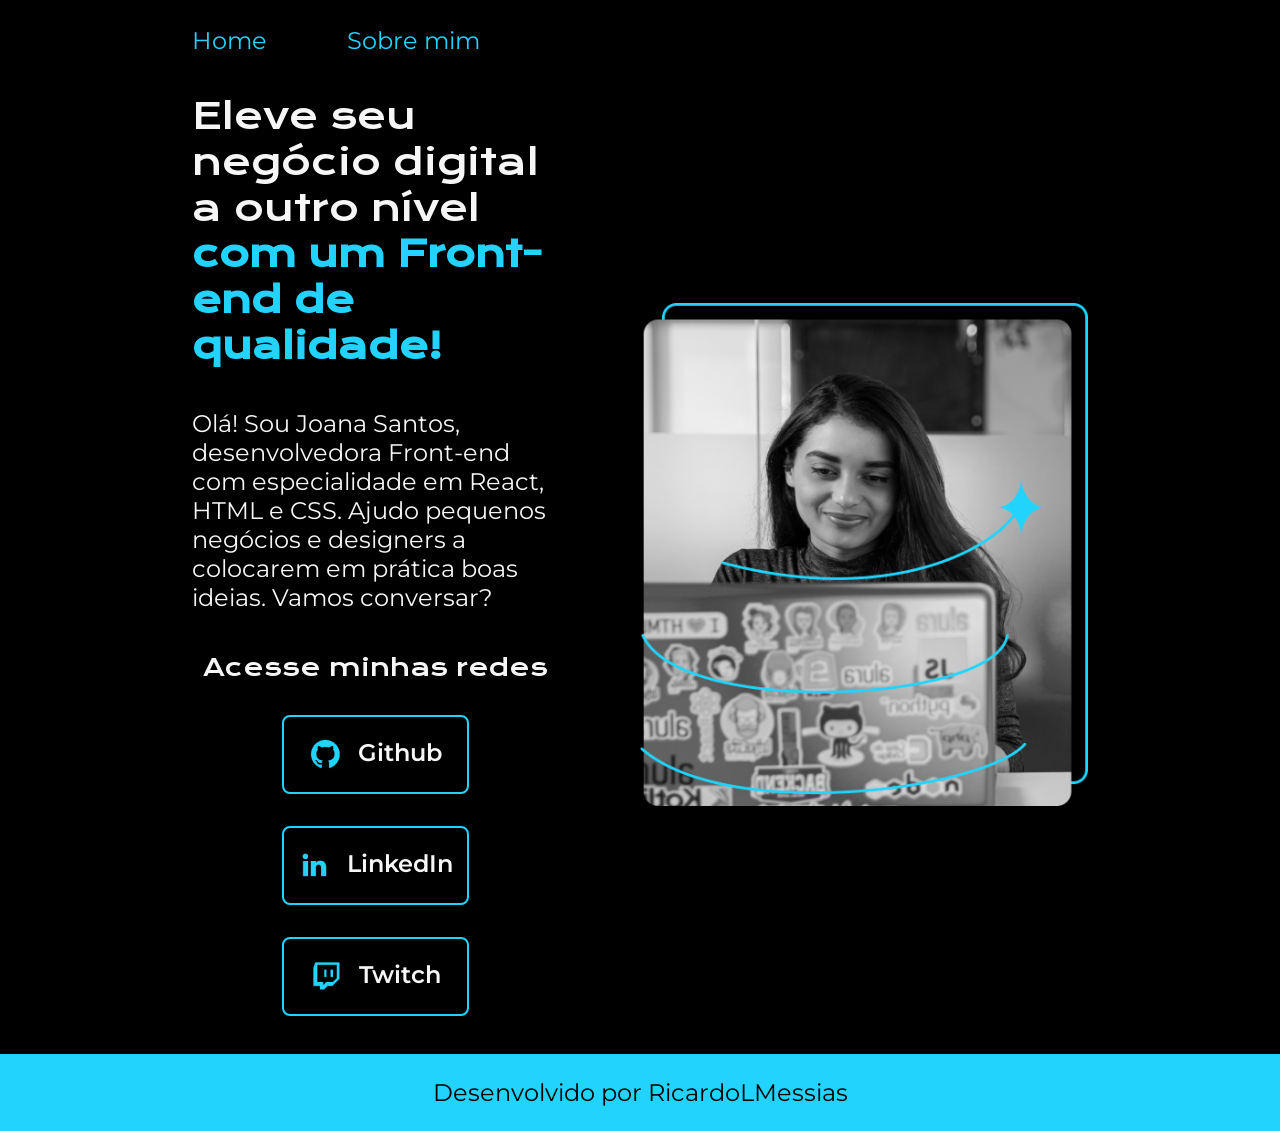
<file: index.html>
<!DOCTYPE html>
<html lang="pt-br">
<head>
    <meta charset="UTF-8">
    <meta http-equiv="X-UA-Compatible"  content="IE=edge">
    <meta name="viewport" content="width=device-width, initial-scale=1.0">
    <title>Portfolio</title>
    <link rel="stylesheet" href="assets/styles/style.css">
</head>
<body >
    <header class="cabecalho">
        <nav class="cabecalho__menu">
            <a class="cabecalho__menu__link" href="index.html">Home</a>
            <a class="cabecalho__menu__link" href="about.html">Sobre mim</a>
        </nav>
    </header>
    <main class="apresentacao">
        <section class="apresentacao__conteudo">
        <h1 class="apresentacao__conteudo__titulo">Eleve seu negócio digital a outro nível <strong class="titulo-destaque">com um Front-end de qualidade!</strong></h1>
        <p class="apresentacao__conteudo__texto">Olá! Sou Joana Santos, desenvolvedora Front-end com especialidade em React, HTML e CSS. Ajudo pequenos negócios e designers a colocarem em prática boas ideias. Vamos conversar?</p>
            <div class="apresentacao__links">
                <h2 class="apresentacao__links__subtitulo">Acesse minhas redes</h2>
                <a class="apresentacao__links__navegacao" href="https://github.com/RicardoLMessias">
                    <img  src="assets/img/github.png">
                    Github
                </a>
                <a class="apresentacao__links__navegacao" href="https://www.linkedin.com/in/ricardolimamessias-java/">
                    <img src="assets/img/linkedin.png">
                    LinkedIn
                </a>
                
                <a class="apresentacao__links__navegacao" href="http://www.twitch.tv/srofdark">
                    <img clas="" src="assets/img/twitch.png">
                    Twitch
                </a>
            </div>
    </section>
        <img class="apresentacao_img" src="assets/img/Imagem.png" alt="Foto da Joana programando">
    </main>
    <footer class="rodape">

        Desenvolvido por RicardoLMessias

    </footer>
</body>
</html>
</file>
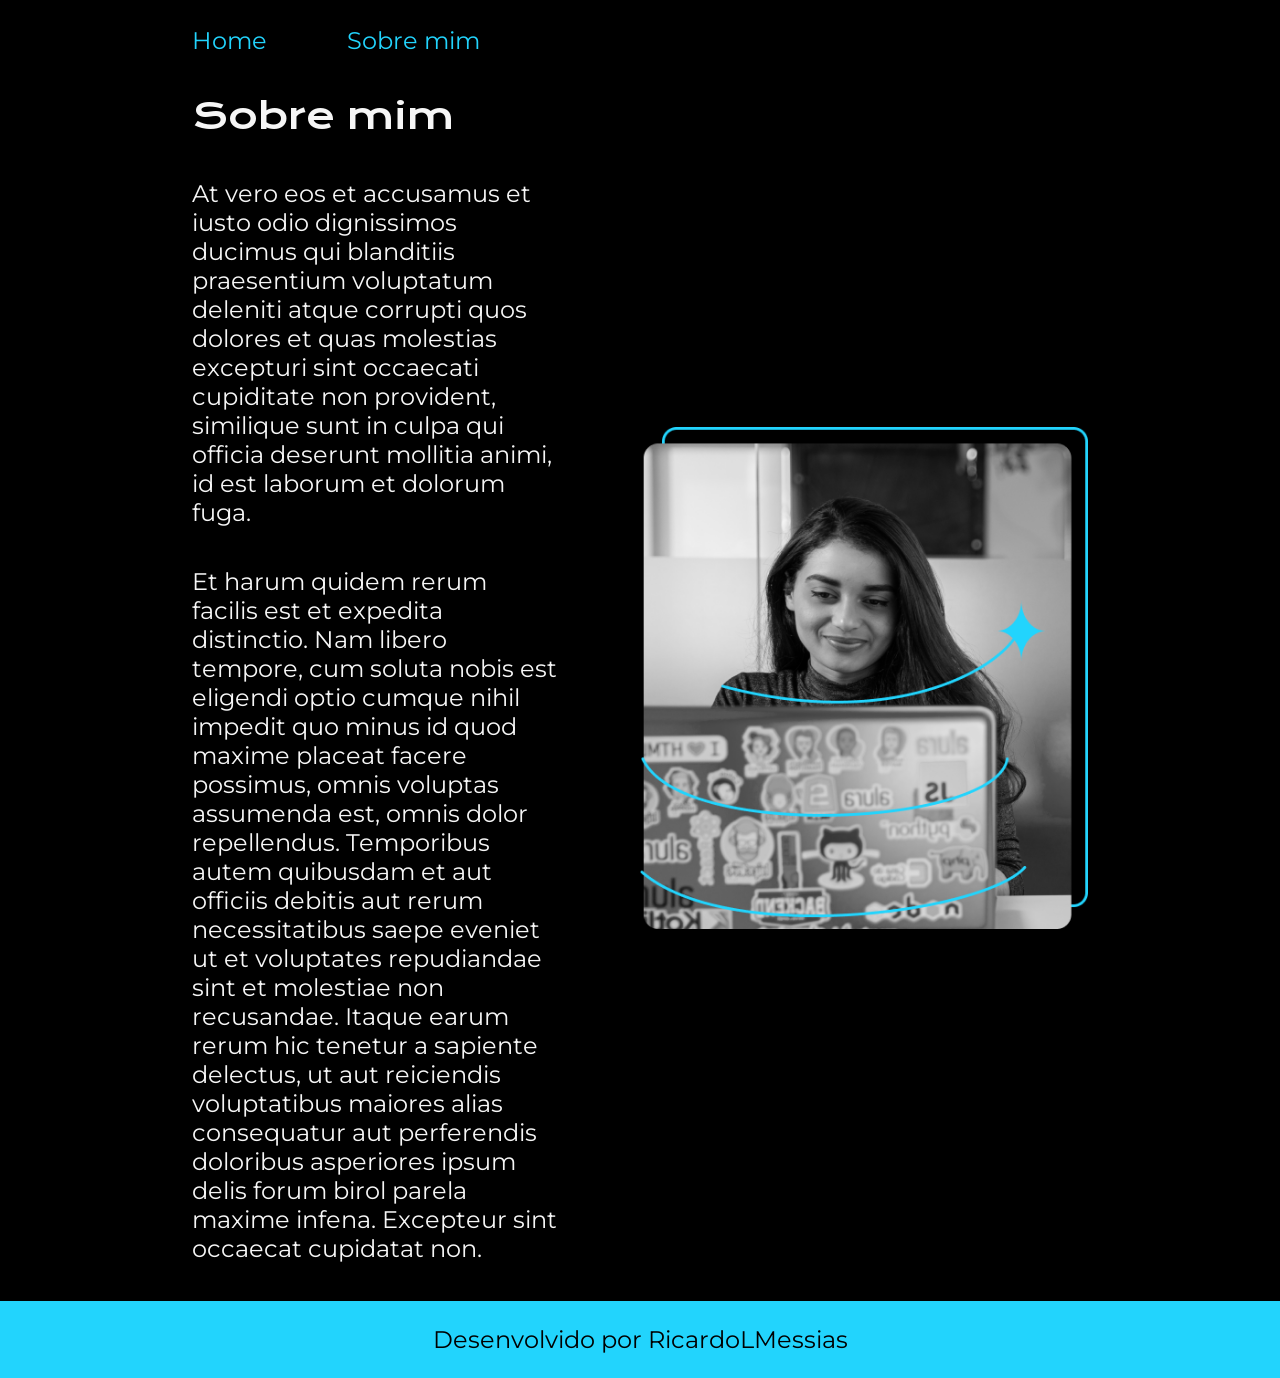
<file: about.html>
<!DOCTYPE html>
<html lang="pt-br">
<head>
    <meta charset="UTF-8">
    <meta http-equiv="X-UA-Compatible"  content="IE=edge">
    <meta name="viewport" content="width=device-width, initial-scale=1.0">
    <title>Sobre mim</title>
    <link rel="stylesheet" href="assets/styles/style.css">
    
</head>
<body>
    <header class="cabecalho">
        <nav class="cabecalho__menu">
            <a class="cabecalho__menu__link" href="index.html">Home</a>
            <a class="cabecalho__menu__link" href="about.html">Sobre mim</a>
        </nav>
    </header>

    <main class="apresentacao">
        <section class="apresentacao__conteudo">
            <h1 class="apresentacao__conteudo__titulo">Sobre mim</strong></h1>
            <p class="apresentacao__conteudo__texto">At vero eos et accusamus et iusto odio dignissimos ducimus qui blanditiis praesentium voluptatum deleniti atque corrupti quos dolores et quas molestias excepturi sint occaecati cupiditate non provident, similique sunt in culpa qui officia deserunt mollitia animi, id est laborum et dolorum fuga.</p>
            <p class="apresentacao__conteudo__texto">Et harum quidem rerum facilis est et expedita distinctio. Nam libero tempore, cum soluta nobis est eligendi optio cumque nihil impedit quo minus id quod maxime placeat facere possimus, omnis voluptas assumenda est, omnis dolor repellendus. Temporibus autem quibusdam et aut officiis debitis aut rerum necessitatibus saepe eveniet ut et voluptates repudiandae sint et molestiae non recusandae. Itaque earum rerum hic tenetur a sapiente delectus, ut aut reiciendis voluptatibus maiores alias consequatur aut perferendis doloribus asperiores ipsum delis forum birol parela maxime infena. Excepteur sint occaecat cupidatat non.</p>
       
              
    </section>
        <img class="apresentacao_img" src="assets/img/Imagem.png" alt="Foto da Joana programando">
    </main>

    <footer class="rodape">
        Desenvolvido por RicardoLMessias
    </footer>
    
</body>
</html>
</file>
<file: assets/styles/style.css>
@import url('https://fonts.googleapis.com/css2?family=Krona+One&family=Montserrat:ital,wght@0,100..900;1,100..900&display=swap');

:root {
    --cor-primaria: #000000;
    --cor-secundaria: #f6f6f6;
    --cor-terciaria: #22d4fd;
    --cor-hover: #272727;

    --fonte-primaria: "Krona One", serif;
    --fonte-secundaria: "Montserrat", sans-serif;
}

*{
    margin: 0;
    padding: 0;
}
body {
    box-sizing: border-box;
    background-color: var(--cor-primaria);
    color: var(--cor-secundaria);
}

.cabecalho{

    padding: 2% 0 0 15%;
}
.cabecalho__menu {
    display: flex;
    gap: 80px;
}

.cabecalho__menu__link{
    font-family: var(--fonte-secundaria);
    color: var(--cor-terciaria);
    font-size: 1.5rem;
    font-weight: 400;
    text-decoration: none;
}


.apresentacao{
    padding: 3% 15%;
    display: flex;
    align-items: center;
    justify-content: space-between;
    gap: 82px;
}

.apresentacao_img{
    width: 50%;
}

.apresentacao__conteudo{
    display: flex;
    flex-direction: column;
    gap: 40px;
    width: 50%;
}

.titulo-destaque{
    color: var(--cor-terciaria);
}

.apresentacao__conteudo__titulo{
    font-family: var(--fonte-primaria);
    font-weight: 400;
    font-style: normal;
    font-size: 2.25rem;
}

.apresentacao__conteudo__texto{
    font-family: var(--fonte-secundaria);
    font-weight: 400;
    font-style: normal;
    font-size: 1.5rem;
}

.apresentacao__links{
    display:flex;
    flex-direction: column;
    justify-content:space-between;
    align-items: center;
    gap: 32px;

}
.apresentacao__links__subtitulo{
    font-family: var(--fonte-primaria);
    font-weight: 400;
    font-style: normal;
    font-size: 1.5rem;
}

.apresentacao__links__navegacao{
    display: flex;
    font-family: var(--fonte-secundaria);
    font-weight: 600;
    width: 50%;
    padding: 21.5px 0;
    text-align: center;
    border-radius: 8px;
    font-size: 1.5rem;
    text-decoration: none;
    color: var(--cor-secundaria);
    border: 2px solid var(--cor-terciaria);
    justify-content: center;
    gap: 16px;
    transition: background-color 0.5s ease;
}
.apresentacao__links__navegacao:hover{
    background-color: var(--cor-hover);
}

.rodape{
    color: var(--cor-primaria);
    background-color: var(--cor-terciaria);
    font-family: var(--fonte-secundaria);
    padding: 24px;
    text-align: center;
    font-size: 1.5rem;
    font-weight: 400;
}

@media (max-width: 1200px){
    .cabecalho{

        padding:10%;
    }
    .cabecalho__menu{
        justify-content: center;
    }
    .apresentacao{
        padding: 5%;
        flex-direction: column-reverse;
    }
    .apresentacao__conteudo{
        width: auto;
    }
    
}
</file>
